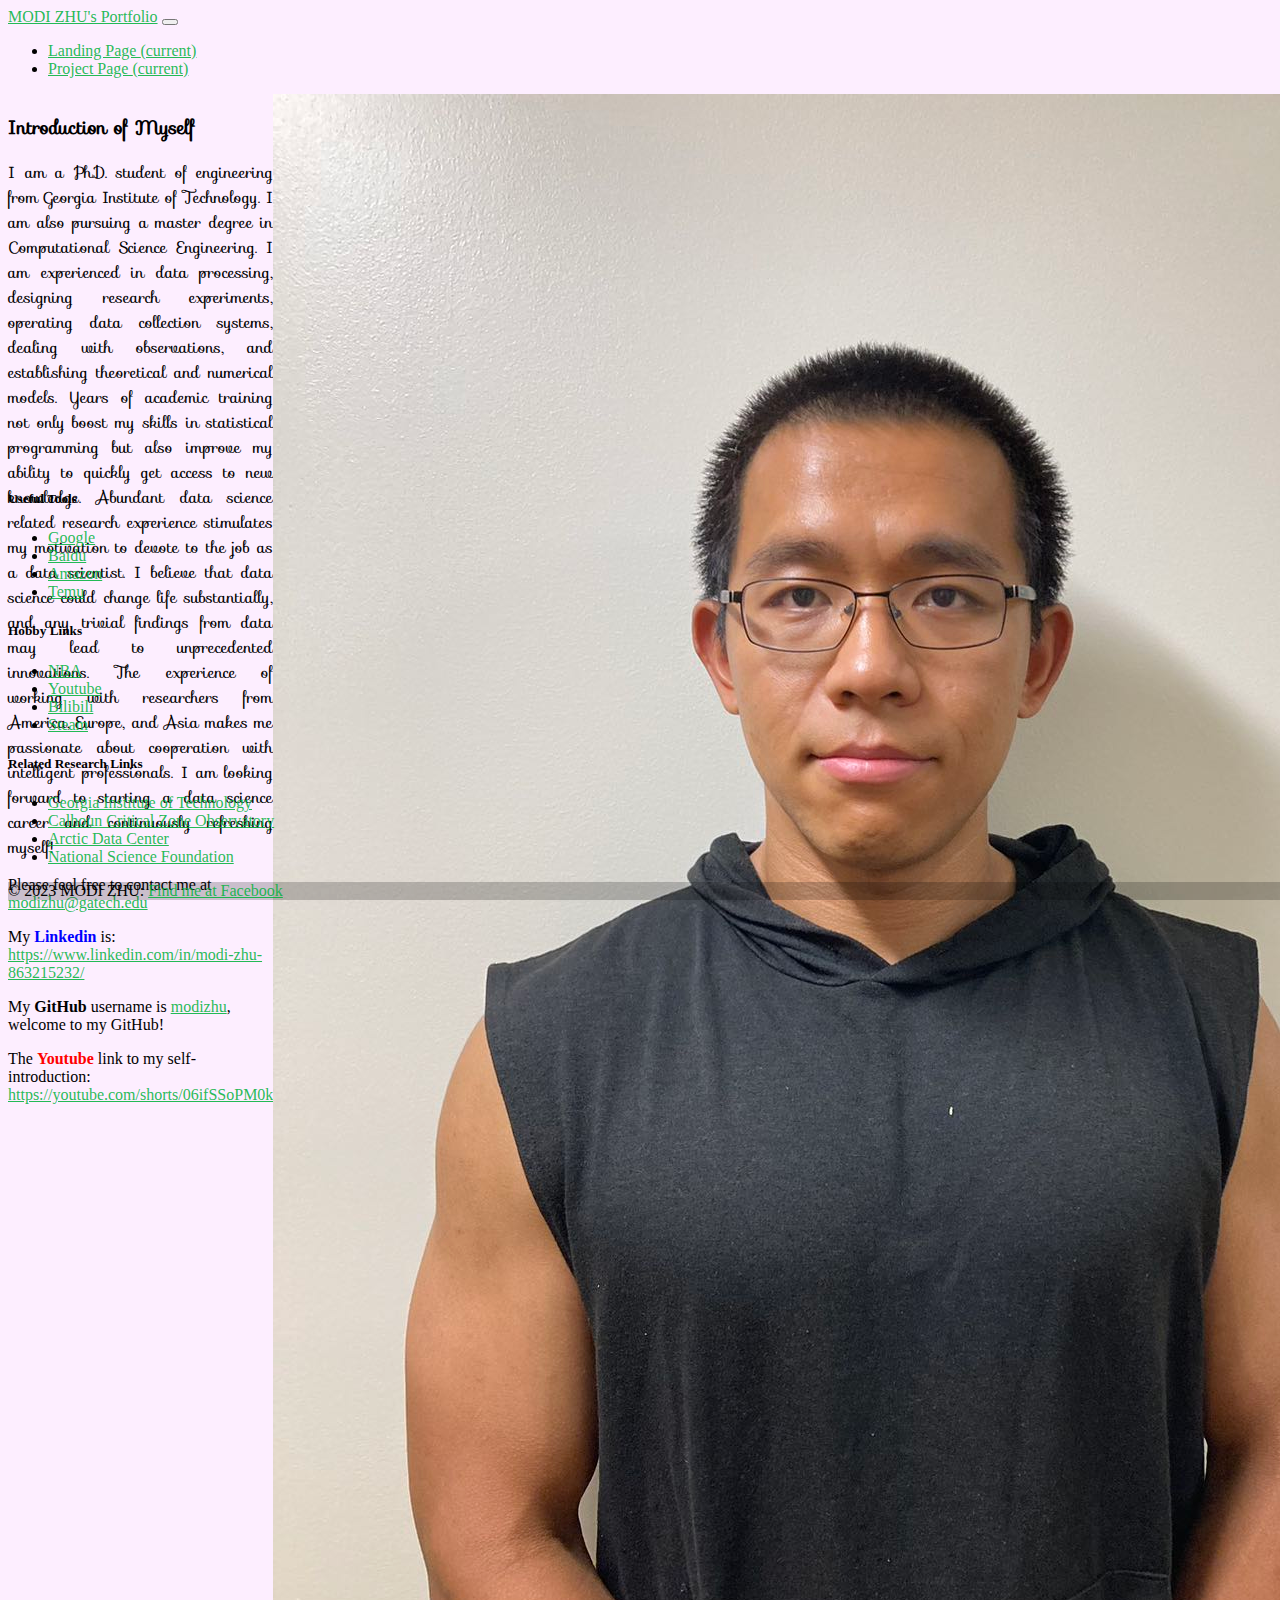
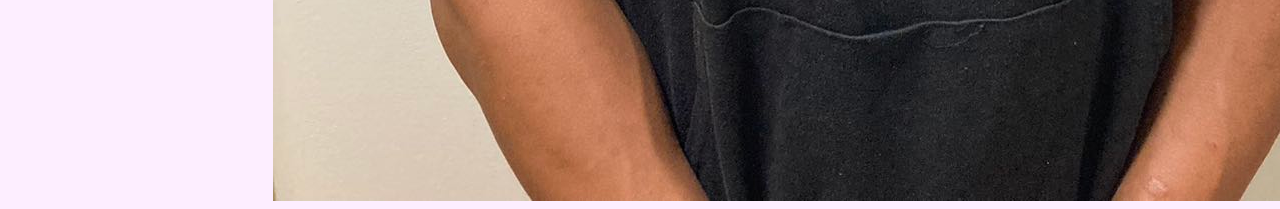
<file: index.html>
<html>

<head>
    <title>MODIZHUProtfolio</title>
    <link rel="stylesheet" href="https://stackpath.bootstrapcdn.com/bootstrap/4.5.0/css/bootstrap.min.css" integrity="sha384-9aIt2nRpC12Uk9gS9baDl411NQApFmC26EwAOH8WgZl5MYYxFfc+NcPb1dKGj7Sk" crossorigin="anonymous">
    <link rel="stylesheet" href="https://fonts.googleapis.com/css?family=Sofia">
    <link rel="stylesheet" href="styles.css">
</head>

<body>
    <nav class="navbar navbar-expand-lg navbar-light bg-light">
        <a class="navbar-brand" href="#">MODI ZHU's Portfolio</a>
        <button class="navbar-toggler" type="button" data-toggle="collapse" data-target="#navbarSupportedContent" aria-controls="navbarSupportedContent" aria-expanded="false" aria-label="Toggle navigation">
          <span class="navbar-toggler-icon"></span>
        </button>

        <div class="collapse navbar-collapse" id="navbarSupportedContent">
            <ul class="navbar-nav mr-auto">
                <li class="nav-item active">
                    <a class="nav-link" href="index.html">Landing Page <span class="sr-only">(current)</span></a>
                </li>
                <li class="nav-item active">
                    <a class="nav-link" href="project_page.html">Project Page <span class="sr-only">(current)</span></a>
                </li>
            </ul>

        </div>
    </nav>

    <div class="container">
        <div class="row row-same-height">
            <div class="col-8">
                <h3 class="Introduction">Introduction of Myself</h3>
                <p class="Introduction" style="text-align:justify; text-justify:inter-ideograph;">I am a Ph.D. student of engineering from Georgia Institute of Technology. I am also pursuing a master degree in Computational Science Engineering. I am experienced in data processing, designing research experiments, operating data collection
                    systems, dealing with observations, and establishing theoretical and numerical models. Years of academic training not only boost my skills in statistical programming but also improve my ability to quickly get access to new knowledge.
                    Abundant data science related research experience stimulates my motivation to devote to the job as a data scientist. I believe that data science could change life substantially, and any trivial findings from data may lead to unprecedented
                    innovations. The experience of working with researchers from America, Europe, and Asia makes me passionate about cooperation with intelligent professionals. I am looking forward to starting a data science career and continuously refreshing
                    myself!
                </p>

                <p>
                    Please feel free to contact me at <a href='modizhu@gatech.edu'>modizhu@gatech.edu</a>
                </p>
                <p>
                    My
                    <font color='Blue'><b>Linkedin</b></font> is: <a href='https://www.linkedin.com/in/modi-zhu-863215232/'>https://www.linkedin.com/in/modi-zhu-863215232/</a>
                </p>
                <p>
                    My <b>GitHub</b> username is
                    <font color="Magenta" weight: "bold"><a href="https://github.com/modizhu">modizhu</a></font>, welcome to my GitHub!
                </p>
                <p>
                    The
                    <font color="Red" weight: "bold"><b>Youtube</b></font> link to my self-introduction: <a href='https://youtube.com/shorts/06ifSSoPM0k'>https://youtube.com/shorts/06ifSSoPM0k</a>
                </p>
            </div>

            <div class="col-4">
                <img class="img-fluid" src="My Photo.jpg" alt="">
            </div>
        </div>

    </div>

    <script src="https://code.jquery.com/jquery-3.5.1.slim.min.js" integrity="sha384-DfXdz2htPH0lsSSs5nCTpuj/zy4C+OGpamoFVy38MVBnE+IbbVYUew+OrCXaRkfj" crossorigin="anonymous"></script>
    <script src="https://cdn.jsdelivr.net/npm/popper.js@1.16.0/dist/umd/popper.min.js" integrity="sha384-Q6E9RHvbIyZFJoft+2mJbHaEWldlvI9IOYy5n3zV9zzTtmI3UksdQRVvoxMfooAo" crossorigin="anonymous"></script>
    <script src="https://stackpath.bootstrapcdn.com/bootstrap/4.5.0/js/bootstrap.min.js" integrity="sha384-OgVRvuATP1z7JjHLkuOU7Xw704+h835Lr+6QL9UvYjZE3Ipu6Tp75j7Bh/kR0JKI" crossorigin="anonymous"></script>
</body>

<footer class="bg-light text-center text-lg-start">
    <!-- Grid container -->
    <div class="container p-4">
        <!--Grid row-->
        <div class="row">
            <!--Grid column-->
            <div class="col-lg-4 col-md-6 mb-4 mb-md-0">
                <h5 class="text-uppercase">Useful Tools</h5>

                <ul class="list-unstyled mb-0">
                    <li>
                        <a href="https://www.google.com/" class="text-info">Google</a>
                    </li>
                    <li>
                        <a href="https://www.baidu.com/" class="text-info">Baidu</a>
                    </li>
                    <li>
                        <a href="https://www.amazon.com/" class="text-info">Amazon</a>
                    </li>
                    <li>
                        <a href="https://www.temu.com/" class="text-info">Temu</a>
                    </li>
                </ul>
            </div>
            <!--Grid column-->

            <!--Grid column-->
            <div class="col-lg-4 col-md-6 mb-4 mb-md-0">
                <h5 class="text-uppercase mb-0">Hobby Links</h5>

                <ul class="list-unstyled">
                    <li>
                        <a href="https://www.nba.com/" class="text-info">NBA</a>
                    </li>
                    <li>
                        <a href="https://www.youtube.com/" class="text-info">Youtube</a>
                    </li>
                    <li>
                        <a href="https://www.bilibili.com/" class="text-info">Bilibili</a>
                    </li>
                    <li>
                        <a href="https://store.steampowered.com/" class="text-info">Steam</a>
                    </li>
                </ul>
            </div>
            <!--Grid column-->

            <!--Grid column-->
            <div class="col-lg-4 col-md-6 mb-4 mb-md-0">
                <h5 class="text-uppercase">Related Research Links</h5>

                <ul class="list-unstyled mb-0">
                    <li>
                        <a href="https://www.gatech.edu/" class="text-info">Georgia Institute of Technology</a>
                    </li>
                    <li>
                        <a href="https://czo-archive.criticalzone.org/calhoun/" class="text-info">Calhoun Critical Zone Observatory</a>
                    </li>
                    <li>
                        <a href="https://arcticdata.io/" class="text-info">Arctic Data Center</a>
                    </li>
                    <li>
                        <a href="https://www.nsf.gov/" class="text-info">National Science Foundation</a>
                    </li>
                </ul>
            </div>
            <!--Grid column-->


        </div>
        <!--Grid row-->
    </div>
    <!-- Grid container -->

    <!-- Copyright -->
    <div class="text-center p-3" style="background-color: rgba(0, 0, 0, 0.2);">
        © 2023 MODI ZHU:
        <a class="link-info" href="https://www.facebook.com/modi.zhu.9">Find me at Facebook</a>
    </div>
    <!-- Copyright -->
</footer>

</html>
</file>
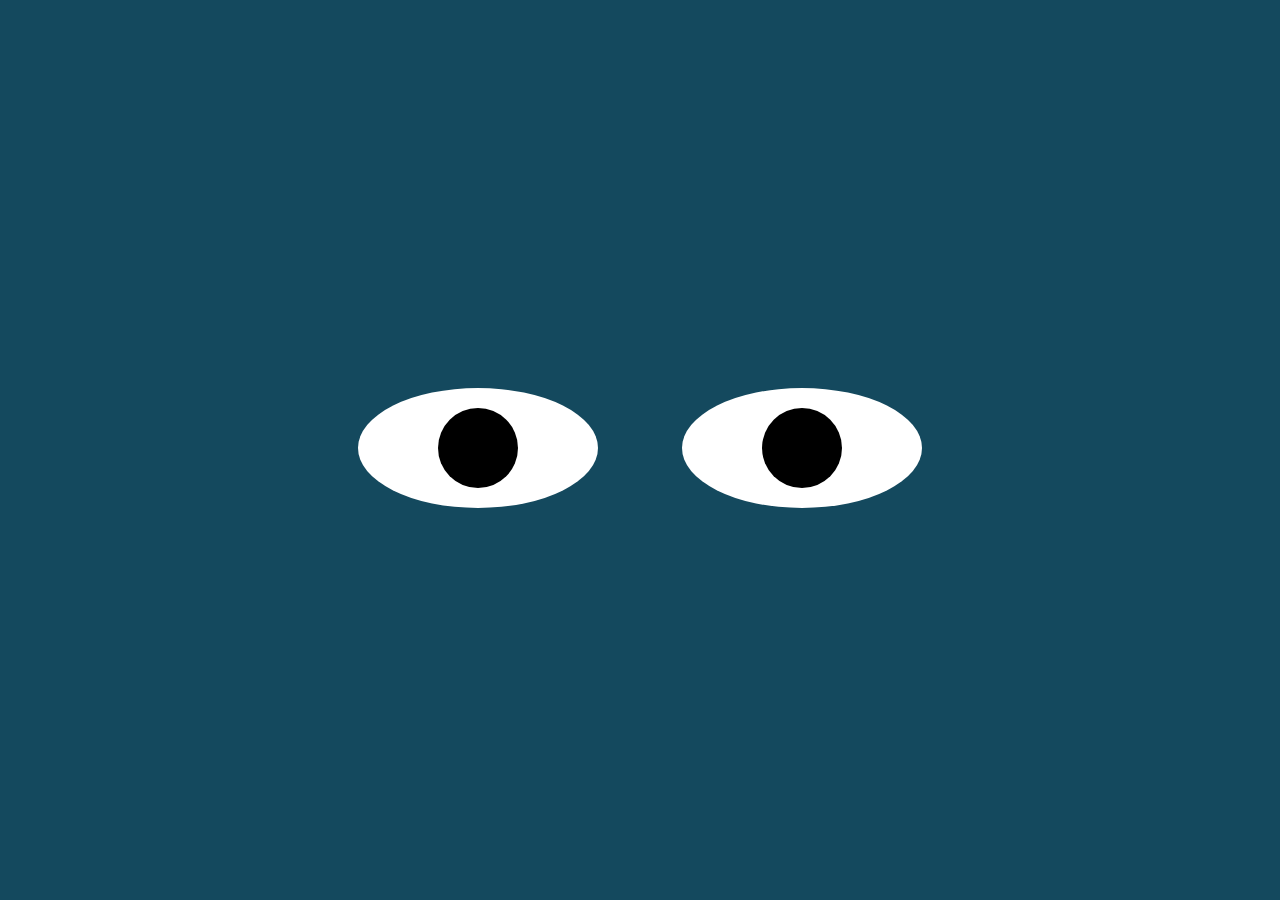
<file: Eye Exercise/index.html>
<html>
    <head>
        <link rel="stylesheet" type="text/css" href="./styles.css">
    </head>
    <body>
        <div class="eyes">
            <div class="eye">
                <div class="ball"></div>
            </div>
            <div class="eye">
                <div class="ball"></div>
            </div>
        </div>
        <script src="./eyes.js"></script>
    </body>
</html>
</file>
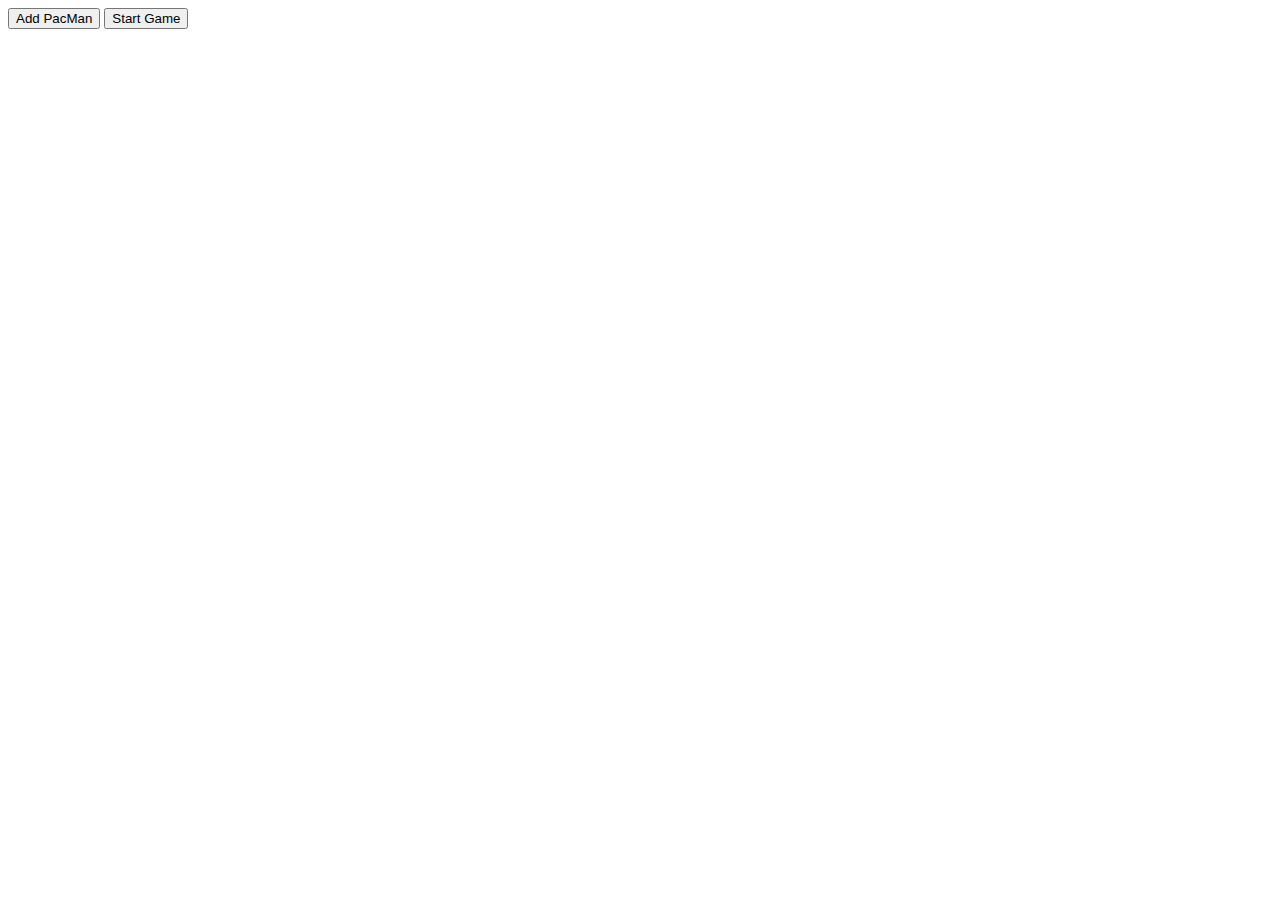
<file: PacMen Exercise/index.html>
<html>
<SCRIPT>
    var pos = 0;
    const pacArray = [
        ['PacMan1.png', 'PacMan2.png'],
        ['PacMan3.png', 'PacMan4.png']
    ];
    var direction = 0;
    const pacMen = [];

    function setToRandom(scale) {
        return {
            x: Math.random() * scale,
            y: Math.random() * scale
        }
    }
    // Factory to make a PacMan 
    function makePac() {
        // returns an object with values scaled {x: 33, y: 21}
        let velocity = setToRandom(10);
        let position = setToRandom(200);
        // Add image to div id = game
        let game = document.getElementById('game');
        let newimg = document.createElement('img');
        newimg.style.position = 'absolute';
        newimg.src = 'PacMan1.png';
        newimg.width = 100;
        newimg.style.left = position.x;
        newimg.style.top = position.y;
        game.appendChild(newimg);
        // new style of creating an object
        return {
            position,
            velocity,
            newimg
        }
    }

    function update() {
        //loop over pacmen array and move each one and move image in DOM
        pacMen.forEach((item) => {
            checkCollisions(item)
            item.position.x += item.velocity.x;
            item.position.y += item.velocity.y;

            item.newimg.style.left = item.position.x;
            item.newimg.style.top = item.position.y;
        })
        setTimeout(update, 20);
    }

    function checkCollisions(item) {
        if (item.position.x + item.velocity.x + item.newimg.width > window.innerWidth ||
            item.position.x + item.velocity.x < 0) item.velocity.x = -item.velocity.x;
        if (item.position.y + item.velocity.y + item.newimg.height > window.innerHeight ||
            item.position.y + item.velocity.y < 0) item.velocity.y = -item.velocity.y;
    }

    function makeOne() {
        pacMen.push(makePac()); // add a new PacMan
    }
</SCRIPT>

<body>
    <div id='game'>
        <button onclick='makeOne()' width='200' height='30'>Add PacMan</button>
        <button onclick='update()' width='200' height='30'>Start Game</button>

    </div>
</body>

</html>
</file>
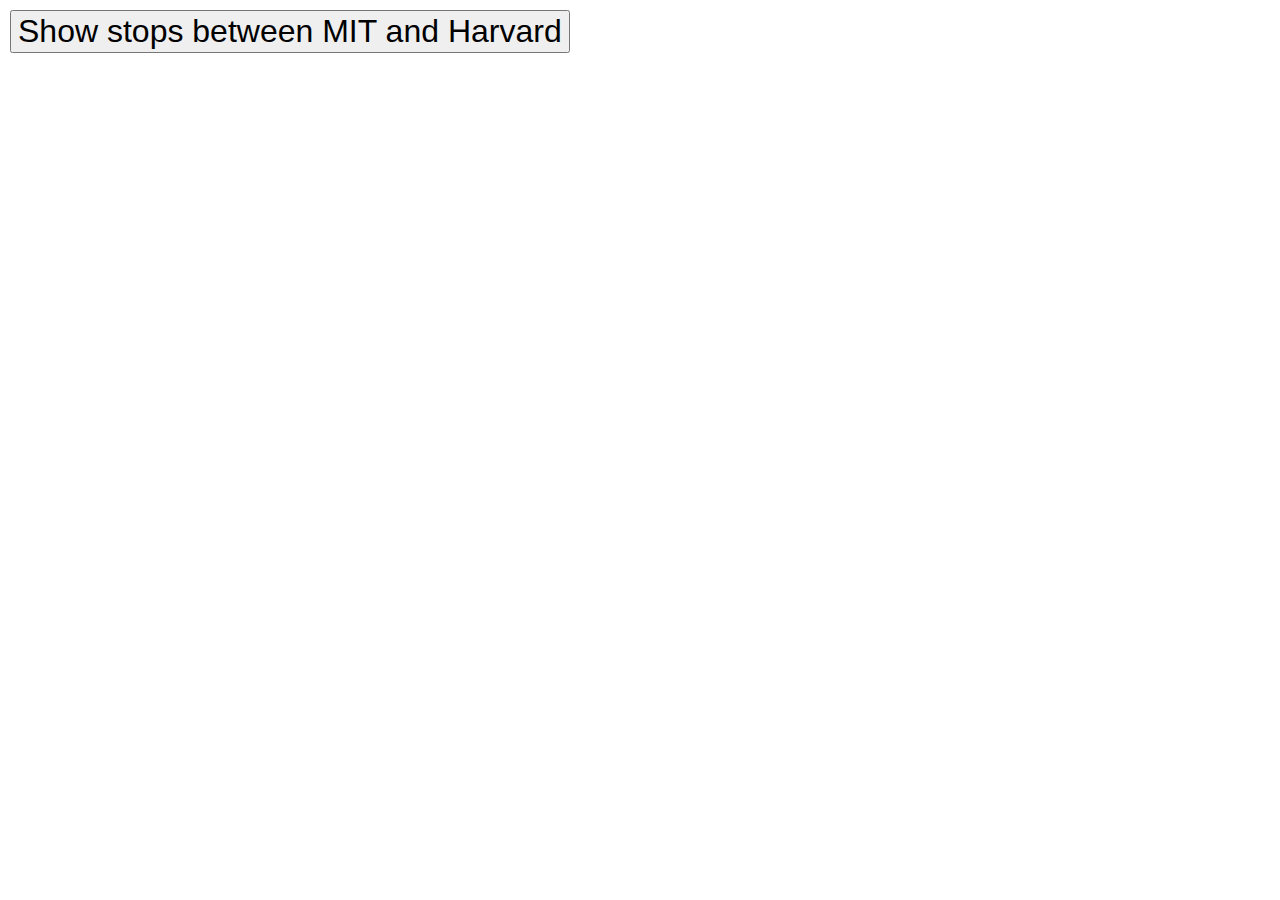
<file: Real Time Bus Tracking/index.html>
<!DOCTYPE html>
<html>

<head>
    <meta charset="utf-8" />
    <title>Map Animation</title>
    <meta name="viewport" content="initial-scale=1,maximum-scale=1,user-scalable=no" />
    <script src="https://api.mapbox.com/mapbox-gl-js/v1.11.0/mapbox-gl.js"></script>
    <link href="https://api.mapbox.com/mapbox-gl-js/v1.11.0/mapbox-gl.css" rel="stylesheet" />
    <link href="./styles.css" rel="stylesheet" />
</head>

<body>
    <div id="map"></div>
    <div class="map-overlay top">
        <button style="font-size: 2em" onclick="move()">
            Show stops between MIT and Harvard
        </button>
    </div>
    <script src="./mapanimation.js"></script>
</body>

</html>
</file>
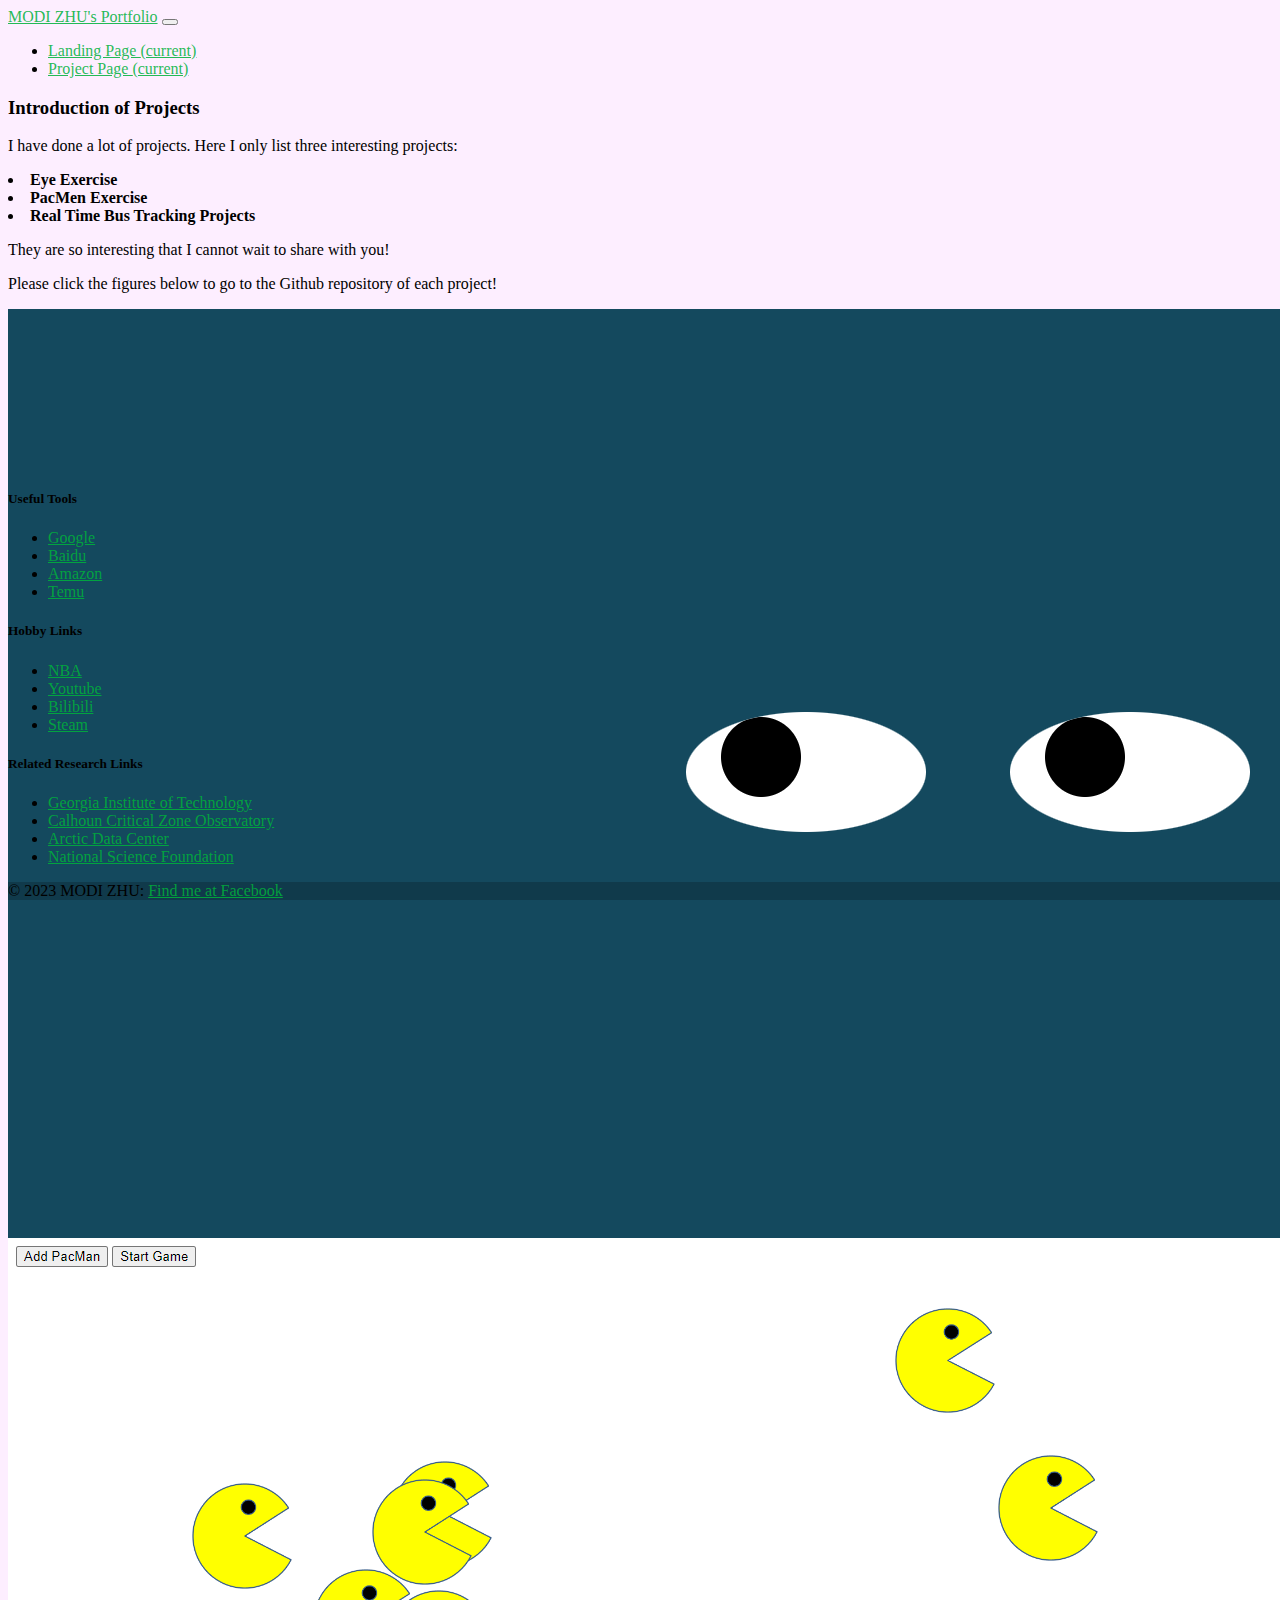
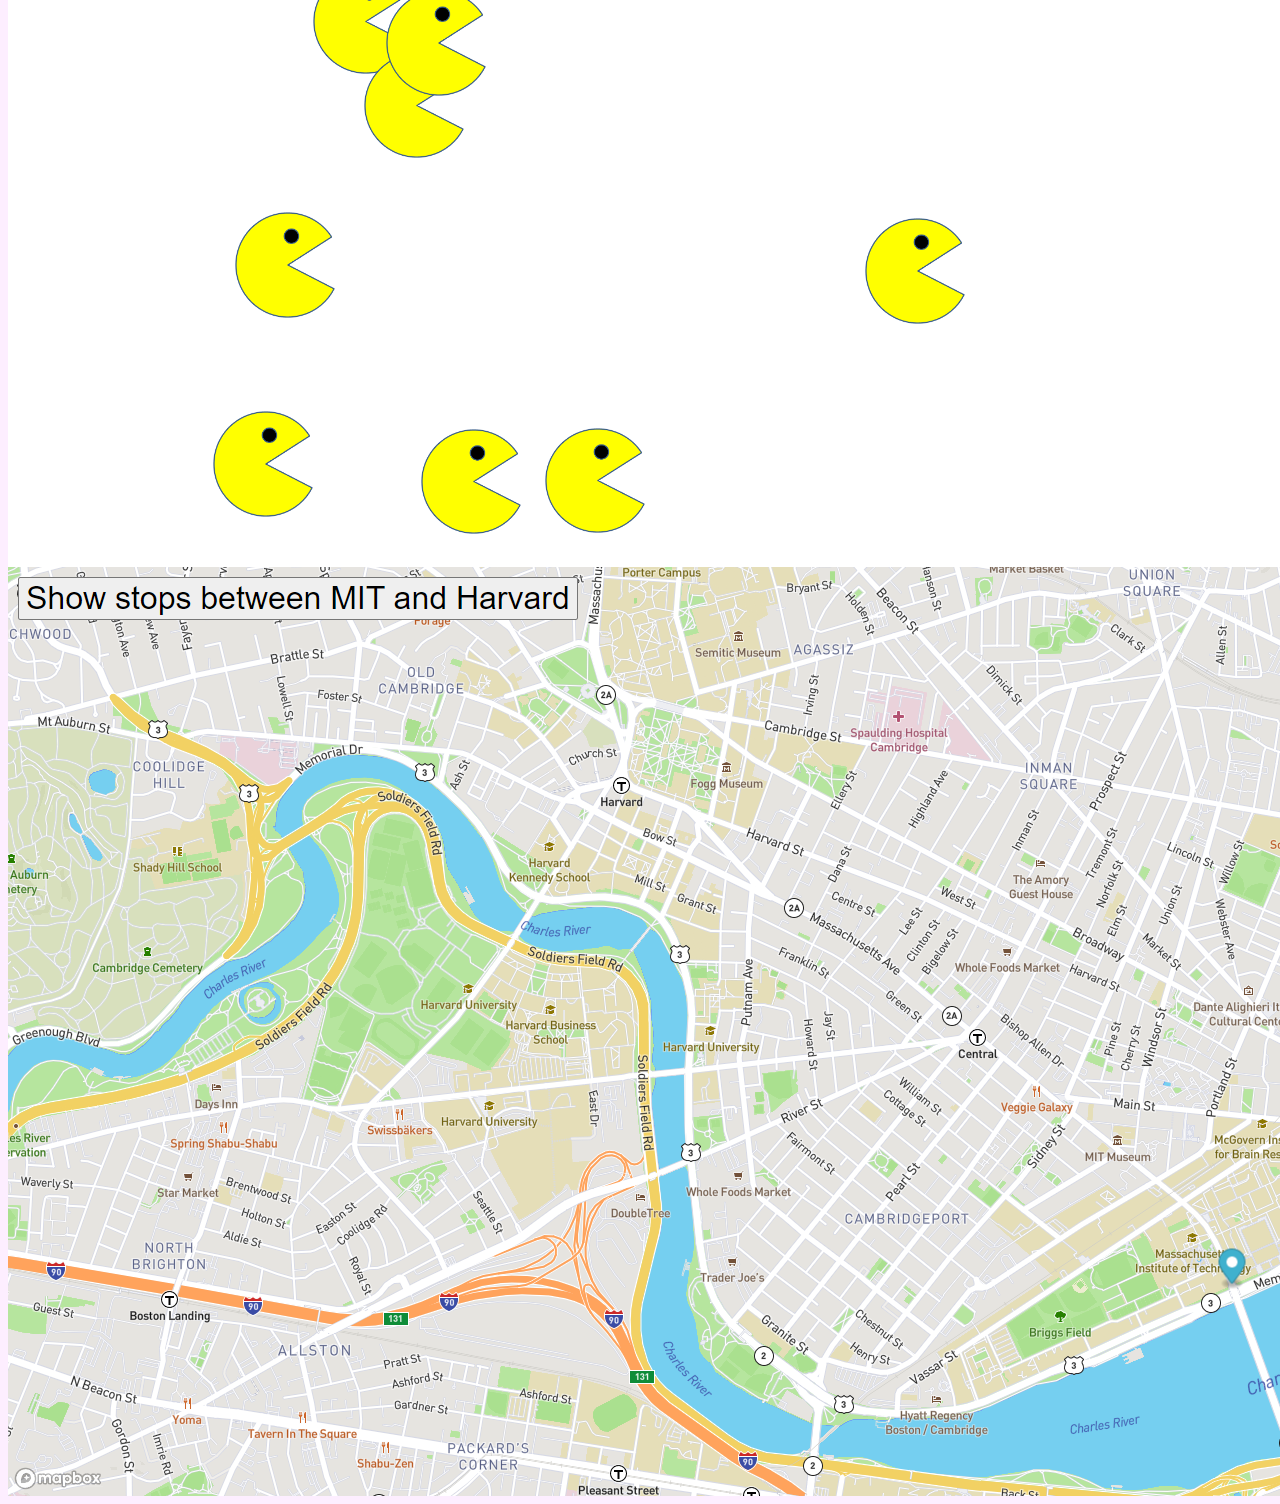
<file: project_page.html>
<html>

<head>

    <title>MODIZHUProtfolio</title>
    <link rel="stylesheet" href="https://stackpath.bootstrapcdn.com/bootstrap/4.5.0/css/bootstrap.min.css" integrity="sha384-9aIt2nRpC12Uk9gS9baDl411NQApFmC26EwAOH8WgZl5MYYxFfc+NcPb1dKGj7Sk" crossorigin="anonymous">
    <link rel="stylesheet" href="styles.css">

</head>

<body>
    <nav class="navbar navbar-expand-lg navbar-light bg-light">
        <a class="navbar-brand" href="#">MODI ZHU's Portfolio</a>
        <button class="navbar-toggler" type="button" data-toggle="collapse" data-target="#navbarSupportedContent" aria-controls="navbarSupportedContent" aria-expanded="false" aria-label="Toggle navigation">
          <span class="navbar-toggler-icon"></span>
        </button>

        <div class="collapse navbar-collapse" id="navbarSupportedContent">
            <ul class="navbar-nav mr-auto">
                <li class="nav-item active">
                    <a class="nav-link" href="index.html">Landing Page <span class="sr-only">(current)</span></a>
                </li>
                <li class="nav-item active">
                    <a class="nav-link" href="project_page.html">Project Page <span class="sr-only">(current)</span></a>
                </li>
            </ul>

        </div>
    </nav>

    <div class="container">
        <div class="row">
            <div class="col-12">
                <h3>Introduction of Projects</h3>
                <p id="Introduction" style="text-align:justify; text-justify:inter-ideograph;">I have done a lot of projects. Here I only list three interesting projects:
                </p>
                <li>
                    <b>Eye Exercise</b>
                </li>
                <li>
                    <b>PacMen Exercise</b>
                </li>
                <li>
                    <b>Real Time Bus Tracking Projects</b>
                </li>

                <p>
                    They are so interesting that I cannot wait to share with you!
                </p>
                <p>
                    Please click the figures below to go to the Github repository of each project!
                </p>

            </div>
        </div>

        <div class="row align-items-center">
            <div class="col-4">
                <a href="https://github.com/modizhu/modizhu.github.io/tree/main/Eye%20Exercise">
                    <img class="img-fluid" src="Eye_exercise.png" alt="">
                </a>
            </div>

            <div class="col-4">
                <a href="https://github.com/modizhu/modizhu.github.io/tree/main/PacMen%20Exercise">
                    <img class="img-fluid" src="Pacmen.png" alt="">
                </a>

            </div>

            <div class="col-4">
                <a href="https://github.com/modizhu/modizhu.github.io/tree/main/Real%20Time%20Bus%20Tracking">
                    <img class="img-fluid" src="Real_time_bus_tracking.png" alt="">
                </a>

            </div>
        </div>






    </div>

    <script src="https://code.jquery.com/jquery-3.5.1.slim.min.js" integrity="sha384-DfXdz2htPH0lsSSs5nCTpuj/zy4C+OGpamoFVy38MVBnE+IbbVYUew+OrCXaRkfj" crossorigin="anonymous"></script>
    <script src="https://cdn.jsdelivr.net/npm/popper.js@1.16.0/dist/umd/popper.min.js" integrity="sha384-Q6E9RHvbIyZFJoft+2mJbHaEWldlvI9IOYy5n3zV9zzTtmI3UksdQRVvoxMfooAo" crossorigin="anonymous"></script>
    <script src="https://stackpath.bootstrapcdn.com/bootstrap/4.5.0/js/bootstrap.min.js" integrity="sha384-OgVRvuATP1z7JjHLkuOU7Xw704+h835Lr+6QL9UvYjZE3Ipu6Tp75j7Bh/kR0JKI" crossorigin="anonymous"></script>


    <footer class="bg-light text-center text-lg-start">
        <!-- Grid container -->
        <div class="container p-4">
            <!--Grid row-->
            <div class="row">
                <!--Grid column-->
                <div class="col-lg-4 col-md-6 mb-4 mb-md-0">
                    <h5 class="text-uppercase">Useful Tools</h5>

                    <ul class="list-unstyled mb-0">
                        <li>
                            <a href="https://www.google.com/" class="text-info">Google</a>
                        </li>
                        <li>
                            <a href="https://www.baidu.com/" class="text-info">Baidu</a>
                        </li>
                        <li>
                            <a href="https://www.amazon.com/" class="text-info">Amazon</a>
                        </li>
                        <li>
                            <a href="https://www.temu.com/" class="text-info">Temu</a>
                        </li>
                    </ul>
                </div>
                <!--Grid column-->

                <!--Grid column-->
                <div class="col-lg-4 col-md-6 mb-4 mb-md-0">
                    <h5 class="text-uppercase mb-0">Hobby Links</h5>

                    <ul class="list-unstyled">
                        <li>
                            <a href="https://www.nba.com/" class="text-info">NBA</a>
                        </li>
                        <li>
                            <a href="https://www.youtube.com/" class="text-info">Youtube</a>
                        </li>
                        <li>
                            <a href="https://www.bilibili.com/" class="text-info">Bilibili</a>
                        </li>
                        <li>
                            <a href="https://store.steampowered.com/" class="text-info">Steam</a>
                        </li>
                    </ul>
                </div>
                <!--Grid column-->

                <!--Grid column-->
                <div class="col-lg-4 col-md-6 mb-4 mb-md-0">
                    <h5 class="text-uppercase">Related Research Links</h5>

                    <ul class="list-unstyled mb-0">
                        <li>
                            <a href="https://www.gatech.edu/" class="text-info">Georgia Institute of Technology</a>
                        </li>
                        <li>
                            <a href="https://czo-archive.criticalzone.org/calhoun/" class="text-info">Calhoun Critical Zone Observatory</a>
                        </li>
                        <li>
                            <a href="https://arcticdata.io/" class="text-info">Arctic Data Center</a>
                        </li>
                        <li>
                            <a href="https://www.nsf.gov/" class="text-info">National Science Foundation</a>
                        </li>
                    </ul>
                </div>
                <!--Grid column-->


            </div>
            <!--Grid row-->
        </div>
        <!-- Grid container -->

        <!-- Copyright -->
        <div class="text-center p-3" style="background-color: rgba(0, 0, 0, 0.2);">
            © 2023 MODI ZHU:
            <a class="link-info" href="https://www.facebook.com/modi.zhu.9">Find me at Facebook</a>
        </div>
        <!-- Copyright -->
    </footer>




</body>


</html>
</file>
<file: styles.css>
body {
    /* background: url('background.png') no-repeat center center;
    background-size: cover;
    background-attachment: fixed;
    z-index: -1;
    opacity: 0.5; */
    background-color: rgb(253, 238, 255);
}

.row-same-height {
    display: flex;
}

.Introduction {
    font-family: 'Sofia', sans-serif;
}

a {
    color: rgba(0, 177, 59, 0.863);
}

footer {
    position: absolute;
    bottom: 0;
    width: 100%;
}
</file>
<file: Eye Exercise/styles.css>
body {
  margin: 0;
  padding: 0;
  background: #14495e;
}

.eyes {
  position: absolute;
  top: 50%;
  transform: translateY(-50%);
  width: 100%;
  text-align: center;
}
.eye {
  width: 240px;
  height: 120px;
  background: #fff;
  display: inline-block;
  margin: 40px;
  border-radius: 50%;
  position: relative;
  overflow: hidden;
}
.ball {
  width: 80px;
  height: 80px;
  background: #000;
  position: absolute;
  top: 50%;
  left: 50%;
  transform: translate(-50%, -50%);
  border-radius: 50%;
}
</file>
<file: Real Time Bus Tracking/styles.css>
body {
  margin: 0;
  padding: 0;
}
#map {
  position: absolute;
  top: 0;
  bottom: 0;
  width: 100%;
}

.map-overlay {
  position: absolute;
  left: 0;
  padding: 10px;
}
</file>
